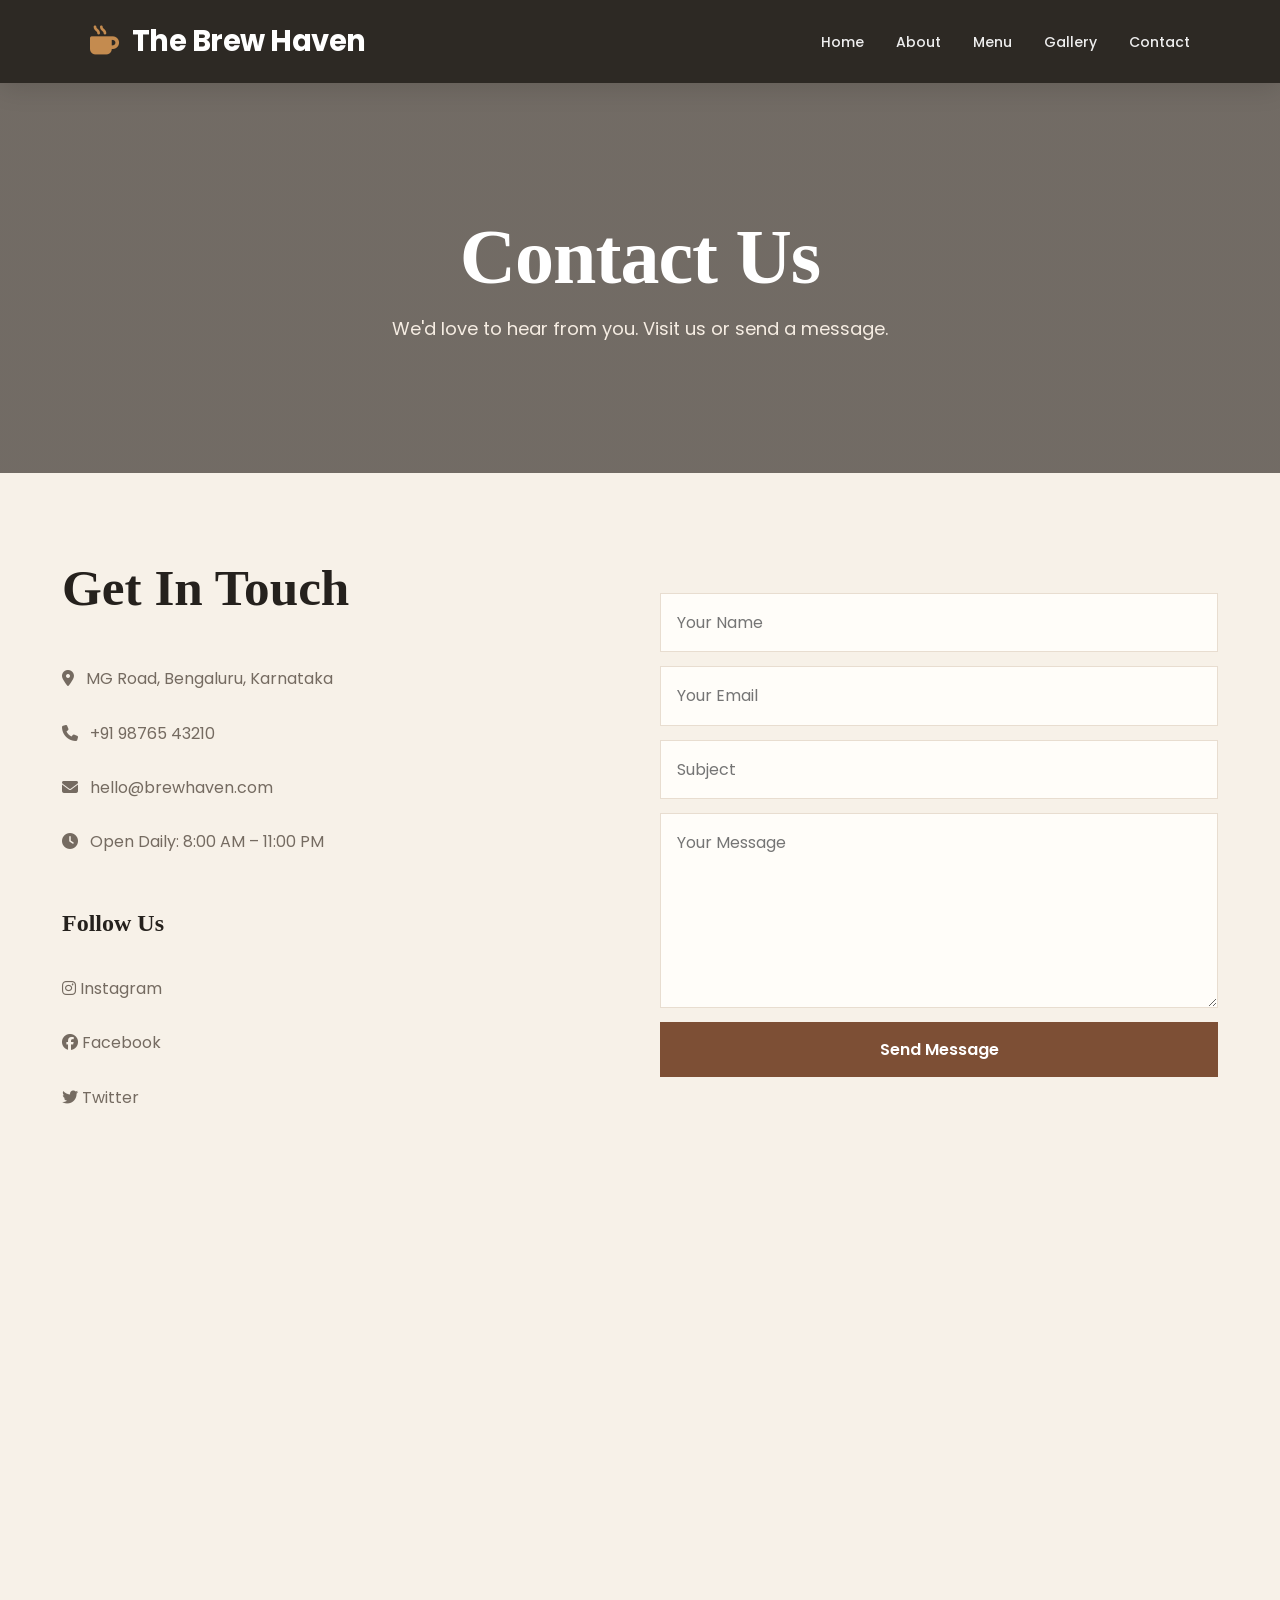
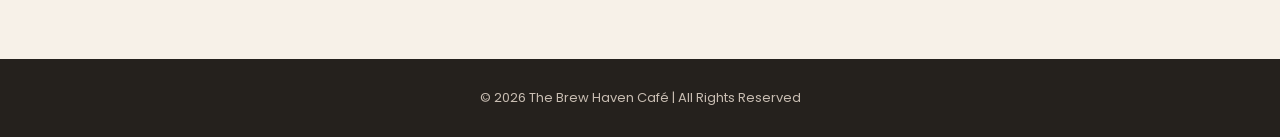
<file: contact.html>
<!DOCTYPE html>
<html lang="en">

<head>
<meta charset="UTF-8">
<meta name="viewport" content="width=device-width, initial-scale=1.0">

<title>Contact | The Brew Haven Café</title>

<link href="https://fonts.googleapis.com/css2?family=Poppins:wght@300;400;500;600;700&display=swap" rel="stylesheet">

<link rel="stylesheet"
href="https://cdnjs.cloudflare.com/ajax/libs/font-awesome/6.5.1/css/all.min.css">

<link rel="stylesheet" href="css/style.css">
</head>

<body>

<nav class="navbar">

<div class="logo">
<i class="fas fa-mug-hot"></i>
The Brew Haven
</div>

<ul class="nav-links">
<li><a href="index.html">Home</a></li>
<li><a href="about.html">About</a></li>
<li><a href="menu.html">Menu</a></li>
<li><a href="gallery.html">Gallery</a></li>
<li><a href="contact.html">Contact</a></li>
</ul>

</nav>

<section class="page-hero">

<h1>Contact Us</h1>

<p>
We'd love to hear from you. Visit us or send a message.
</p>

</section>

<section class="page-content">

<div class="split-layout">

<div>

<h2>Get In Touch</h2>

<br>

<p>
<i class="fas fa-map-marker-alt"></i>
&nbsp; MG Road, Bengaluru, Karnataka
</p>

<br>

<p>
<i class="fas fa-phone"></i>
&nbsp; +91 98765 43210
</p>

<br>

<p>
<i class="fas fa-envelope"></i>
&nbsp; hello@brewhaven.com
</p>

<br>

<p>
<i class="fas fa-clock"></i>
&nbsp; Open Daily: 8:00 AM – 11:00 PM
</p>

<br><br>

<h3>Follow Us</h3>

<br>

<p>
<i class="fab fa-instagram"></i> Instagram
</p>

<br>

<p>
<i class="fab fa-facebook"></i> Facebook
</p>

<br>

<p>
<i class="fab fa-twitter"></i> Twitter
</p>

</div>

<div>

<form class="contact-form">

<input type="text" placeholder="Your Name" required>

<input type="email" placeholder="Your Email" required>

<input type="text" placeholder="Subject">

<textarea rows="6" placeholder="Your Message"></textarea>

<button type="submit">
Send Message
</button>

</form>

</div>

</div>

<br><br>

<iframe
src="https://www.google.com/maps/embed?pb=!1m18!1m12!1m3!1d62228.05904585856!2d77.570018!3d12.971599!2m3!1f0!2f0!3f0!3m2!1i1024!2i768!4f13.1!3m3!1m2!1s0x3bae1670f7a8c0b1%3A0x4b9c4bdb7d9f5b4b!2sMG%20Road%2C%20Bengaluru!5e0!3m2!1sen!2sin!4v1710000000000"
width="100%"
height="400"
style="border:0;border-radius:20px;"
allowfullscreen=""
loading="lazy">
</iframe>

</section>

<footer>
<p>© 2026 The Brew Haven Café | All Rights Reserved</p>
</footer>

</body>
</html>
</file>
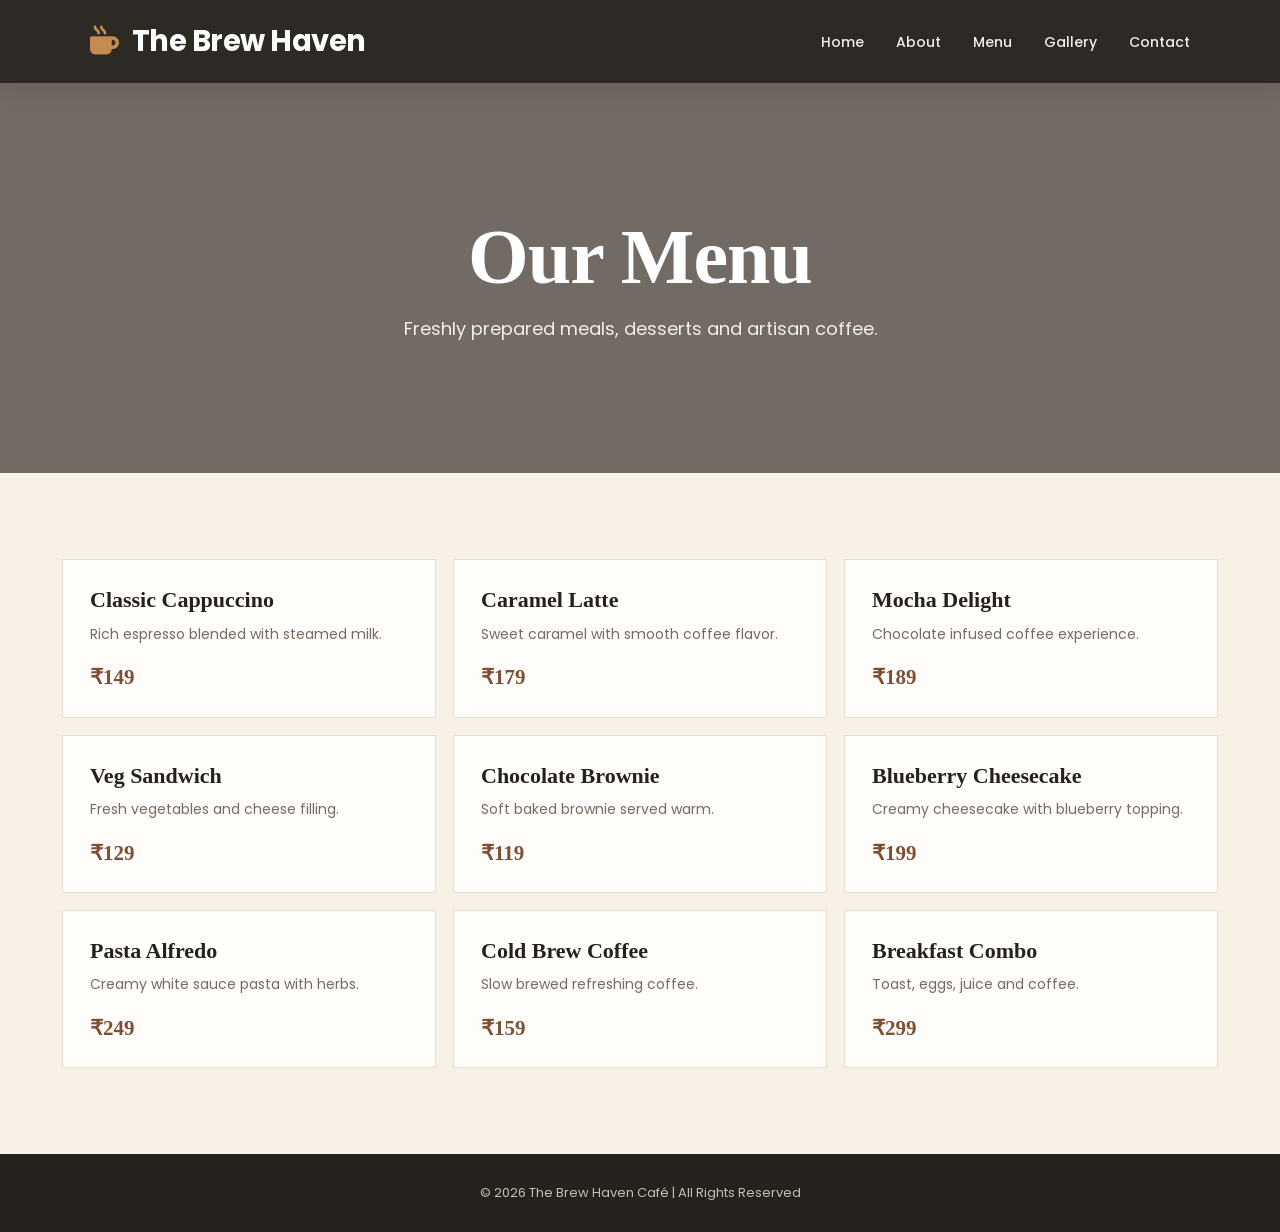
<file: menu.html>
<!DOCTYPE html>
<html lang="en">

<head>
<meta charset="UTF-8">
<meta name="viewport" content="width=device-width, initial-scale=1.0">

<title>Menu | The Brew Haven Café</title>

<link href="https://fonts.googleapis.com/css2?family=Poppins:wght@300;400;500;600;700&display=swap" rel="stylesheet">

<link rel="stylesheet"
href="https://cdnjs.cloudflare.com/ajax/libs/font-awesome/6.5.1/css/all.min.css">

<link rel="stylesheet" href="css/style.css">
</head>

<body>

<nav class="navbar">

<div class="logo">
<i class="fas fa-mug-hot"></i>
The Brew Haven
</div>

<ul class="nav-links">
<li><a href="index.html">Home</a></li>
<li><a href="about.html">About</a></li>
<li><a href="menu.html">Menu</a></li>
<li><a href="gallery.html">Gallery</a></li>
<li><a href="contact.html">Contact</a></li>
</ul>

</nav>

<section class="page-hero">

<h1>Our Menu</h1>

<p>
Freshly prepared meals, desserts and artisan coffee.
</p>

</section>

<section class="page-content">

<div class="menu-grid">

<div class="menu-card">
<h3>Classic Cappuccino</h3>
<p>Rich espresso blended with steamed milk.</p>
<h4>₹149</h4>
</div>

<div class="menu-card">
<h3>Caramel Latte</h3>
<p>Sweet caramel with smooth coffee flavor.</p>
<h4>₹179</h4>
</div>

<div class="menu-card">
<h3>Mocha Delight</h3>
<p>Chocolate infused coffee experience.</p>
<h4>₹189</h4>
</div>

<div class="menu-card">
<h3>Veg Sandwich</h3>
<p>Fresh vegetables and cheese filling.</p>
<h4>₹129</h4>
</div>

<div class="menu-card">
<h3>Chocolate Brownie</h3>
<p>Soft baked brownie served warm.</p>
<h4>₹119</h4>
</div>

<div class="menu-card">
<h3>Blueberry Cheesecake</h3>
<p>Creamy cheesecake with blueberry topping.</p>
<h4>₹199</h4>
</div>

<div class="menu-card">
<h3>Pasta Alfredo</h3>
<p>Creamy white sauce pasta with herbs.</p>
<h4>₹249</h4>
</div>

<div class="menu-card">
<h3>Cold Brew Coffee</h3>
<p>Slow brewed refreshing coffee.</p>
<h4>₹159</h4>
</div>

<div class="menu-card">
<h3>Breakfast Combo</h3>
<p>Toast, eggs, juice and coffee.</p>
<h4>₹299</h4>
</div>

</div>

</section>

<footer>

<p>
© 2026 The Brew Haven Café | All Rights Reserved
</p>

</footer>

</body>
</html>
</file>
<file: css/style.css>
:root{
    --ink:#25211d;
    --muted:#756b61;
    --cream:#f7f1e8;
    --paper:#fffdf9;
    --coffee:#7d4f35;
    --gold:#d29a52;
    --line:#e8ddd0;
    --shadow:0 18px 50px rgba(61,38,22,.10);
}

*{margin:0;padding:0;box-sizing:border-box}

html{scroll-behavior:smooth}

body{background:var(--cream);color:var(--ink);font-family:'Poppins',sans-serif;line-height:1.7}
h1,h2,h3,h4{font-family:Georgia,'Times New Roman',serif;line-height:1.15}
p{color:var(--muted)}

.navbar{position:sticky;top:0;z-index:1000;display:flex;justify-content:space-between;align-items:center;padding:17px clamp(22px,7vw,100px);background:rgba(37,33,29,.96);box-shadow:0 5px 25px rgba(0,0,0,.12)}

.logo{color:#fff;font-size:clamp(20px,2.3vw,29px);font-weight:700;letter-spacing:-.5px}

.logo i{
    color:#c48b4f;
    margin-right:8px;
}

.nav-links{display:flex;list-style:none;gap:clamp(15px,2.5vw,34px)}

.nav-links a{color:#eee;text-decoration:none;font-size:14px;font-weight:500;transition:color .25s}

.nav-links a:hover{
    color:#c48b4f;
}

.hero,.page-hero{display:flex;justify-content:center;align-items:center;text-align:center;color:#fff;padding:30px 20px;background-size:cover;background-position:center;position:relative;isolation:isolate}
.hero{min-height:calc(100vh - 72px);background-image:linear-gradient(90deg,rgba(25,18,13,.78),rgba(25,18,13,.30)),url('https://images.unsplash.com/photo-1554118811-1e0d58224f24?w=1600')}
.page-hero{min-height:390px;background-image:linear-gradient(rgba(25,18,13,.60),rgba(25,18,13,.60)),url('https://images.unsplash.com/photo-1517248135467-4c7edcad34c4?w=1600')}

.hero-content{max-width:820px;text-align:left;margin-right:auto;margin-left:7vw}

.hero-tag{display:inline-block;color:#2d2118;background:var(--gold);padding:7px 15px;border-radius:3px;margin-bottom:21px;font-size:12px;font-weight:700;letter-spacing:1.5px;text-transform:uppercase}

.hero h1{font-size:clamp(45px,7vw,86px);letter-spacing:-2px;margin-bottom:21px;max-width:760px}

.hero p{color:#f6ede3;font-size:clamp(16px,2vw,20px);max-width:560px;margin-bottom:32px}

.hero-buttons{display:flex;gap:13px;flex-wrap:wrap}

.btn{display:inline-block;padding:13px 24px;border:1px solid transparent;text-decoration:none;font-weight:600;transition:.25s}

.btn-primary{background:var(--gold);color:#2d2118}

.btn-primary:hover{
    background:#a56f36;
}

.btn-secondary{border-color:rgba(255,255,255,.55);color:#fff}

.stats{padding:60px clamp(22px,8vw,120px);display:grid;grid-template-columns:repeat(4,1fr);gap:1px;background:var(--line)}

.stat-card{background:var(--paper);padding:28px 18px;text-align:center}

.stat-card h2{font-size:clamp(30px,4vw,48px);color:var(--coffee);margin-bottom:4px}.stat-card p{font-size:13px;text-transform:uppercase;letter-spacing:1px}

.features{padding:90px clamp(22px,8vw,120px);display:grid;grid-template-columns:repeat(3,1fr);gap:24px}

.feature-card{background:var(--paper);padding:38px 30px;text-align:center;border:1px solid var(--line);transition:.3s}

.feature-card:hover{
    transform:translateY(-10px);
}

.feature-card i{font-size:34px;color:var(--gold);margin-bottom:20px}.feature-card h3{font-size:24px;margin-bottom:10px}

.feature-card h3{
    margin-bottom:15px;
}

.page-hero{flex-direction:column}

.page-hero h1{font-size:clamp(48px,7vw,78px);letter-spacing:-1px}

.page-hero p{color:#f6ede3;font-size:18px;margin-top:12px}

.page-content{max-width:1200px;margin:auto;padding:86px 22px}.page-content h2{font-size:clamp(32px,4vw,52px);margin-bottom:20px}.page-content h3{font-size:24px;margin-bottom:10px}.page-content img{display:block;max-width:100%}
.split-layout{display:grid;grid-template-columns:repeat(2,minmax(0,1fr));gap:40px;align-items:center}

.menu-grid{display:grid;grid-template-columns:repeat(3,1fr);gap:17px}

.menu-card{background:var(--paper);padding:27px;border:1px solid var(--line);position:relative;transition:.3s}

.menu-card:hover{
    transform:translateY(-10px);
}

.menu-card h3{font-size:22px;padding-right:55px}.menu-card p{font-size:14px;margin-top:8px}.menu-card h4{color:var(--coffee);font-size:21px;margin-top:19px}

.gallery-grid{display:grid;grid-template-columns:repeat(3,1fr);gap:18px}

.gallery-card{overflow:hidden;box-shadow:var(--shadow)}

.gallery-card:hover{
    transform:translateY(-10px);
}

.gallery-card img{width:100%;height:350px;object-fit:cover;display:block;transition:.5s}

.gallery-card:hover img{
    transform:scale(1.08);
}

.contact-form{max-width:700px;margin:auto;display:flex;flex-direction:column;gap:14px}

.contact-form input,.contact-form textarea{padding:15px 16px;border:1px solid var(--line);background:var(--paper);color:var(--ink);font:inherit;outline:none}

.contact-form button{background:var(--coffee);color:#fff;border:0;padding:15px;cursor:pointer;font:600 16px 'Poppins',sans-serif;transition:.25s}

footer{background:var(--ink);color:#fff;text-align:center;padding:28px 20px;margin-top:0}footer p{color:#c8bdb2;font-size:13px}

@media(max-width:800px){.navbar{flex-direction:column;gap:10px;padding:15px 20px}.nav-links{gap:12px 18px;justify-content:center;flex-wrap:wrap}.nav-links a{font-size:13px}.hero{min-height:calc(100vh - 105px)}.hero-content{margin:0;text-align:center}.hero p{margin-left:auto;margin-right:auto}.hero-buttons{justify-content:center}.stats{grid-template-columns:repeat(2,1fr);padding:35px 20px}.features,.menu-grid,.gallery-grid,.split-layout{grid-template-columns:1fr}.features{padding:55px 20px}.gallery-card img{height:300px}.page-content{padding:58px 20px}.page-hero{min-height:310px}}
</file>
